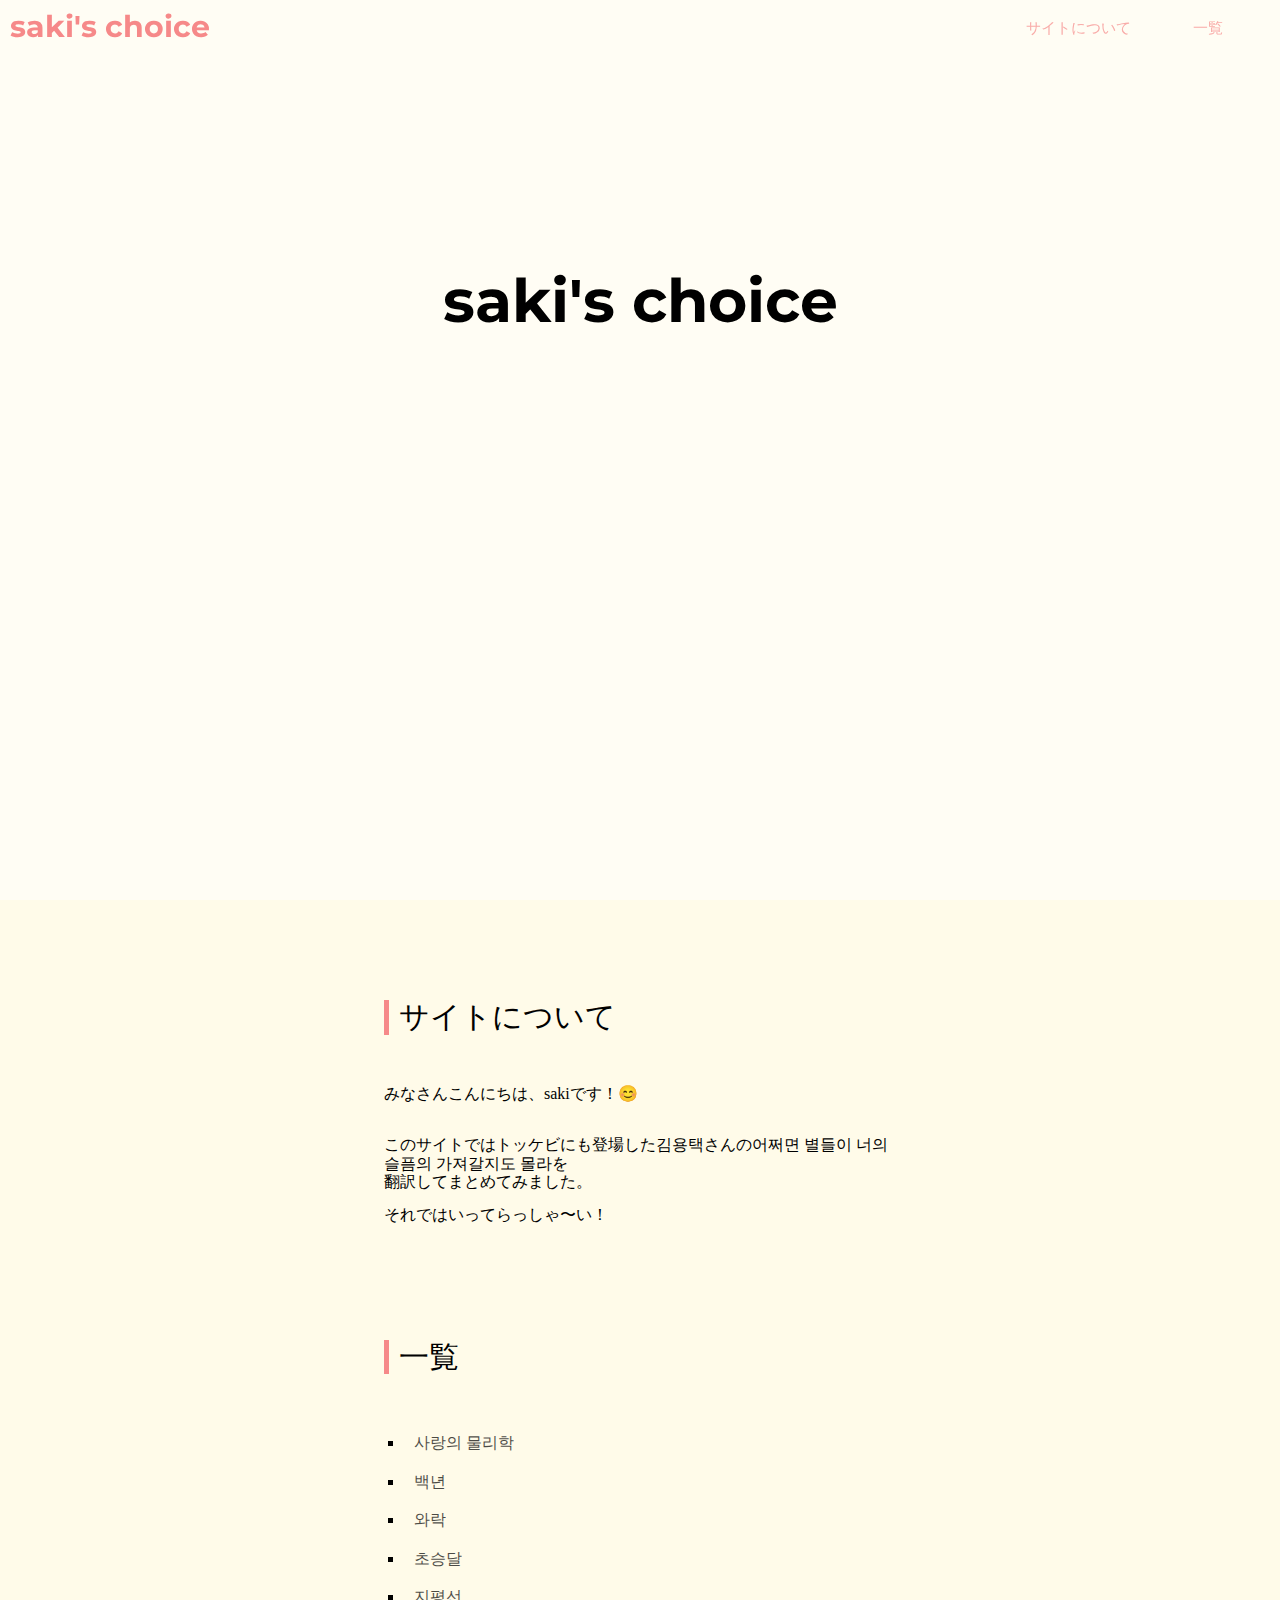
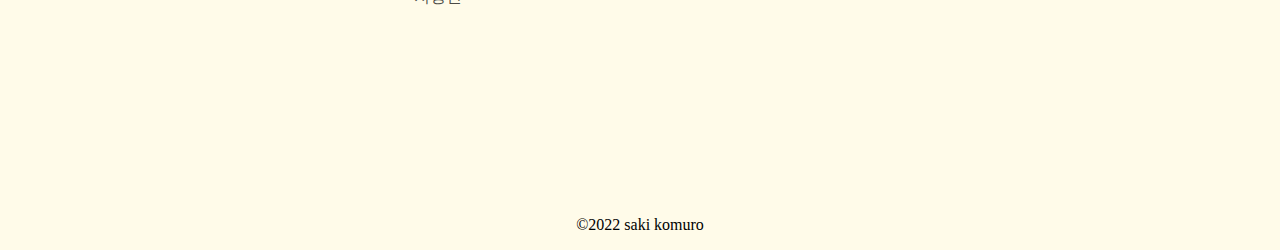
<file: index.html>
<!DOCTYPE html>
<html lang="ja">
<head>
    <meta charset="UTF-8">
    <meta http-equiv="X-UA-Compatible" content="IE=edge">
    <meta name="viewport" content="width=device-width, initial-scale=1.0">
    <title>어쩌면 별들이 너의 슬픔의 가져갈지도 몰라-top page</title>

    <link rel="stylesheet" href="stylesheet.css">
    <link rel="preconnect" href="https://fonts.googleapis.com">
    <link rel="preconnect" href="https://fonts.gstatic.com" crossorigin>
    <link href="https://fonts.googleapis.com/css2?family=Fredoka&family=Hurricane&family=Montserrat:wght@300&display=swap" rel="stylesheet">
    <link rel="stylesheet" href="destyle.css">
</head>
<body id="top">
    <div class="back">
        <div class="head">
            <h2>saki's choice</h2>
            <div class="right">
                <a href="#site">サイトについて</a>
                <a href="#list">一覧</a>
            </div>  
        </div>
        <header>
            <div class="header">
                <h2>saki's choice</h2>
            </div>
        </header>
    </div>
    <main>
        <div class="description">
            <h5 id="site">サイトについて</h5>
                <p>みなさんこんにちは、sakiです！😊</p>
                <br>
                <p>このサイトではトッケビにも登場した<span style="font-family: 'Noto Serif KR', serif;">김용택</span>さんの<span style="font-family: 'Noto Serif KR', serif;">어쩌면 별들이 너의 슬픔의 가져갈지도 몰라</span>を<br>
                翻訳してまとめてみました。</p>
                <p>それではいってらっしゃ〜い！</p>
            <h5 id="list">一覧</h5>
            <ul id="toplist">
                <li><a href="saran.html">사랑의 물리학</a></li>
                <li><a href="hyakunen.html">백년</a></li>
                <li><a href="waraku.html">와락</a></li>
                <li><a href="mikazuki.html">초승달</a></li>
                <li><a href="chiheisen.html">지평선</a></li>
            </ul>

        </div>  
    </main>
    <footer>
        <p>&copy;2022 saki komuro</p>
    </footer>

</body>
</html>
</file>
<file: stylesheet.css>
header {
    display: flex;
    height: 250px;
    width: 100%;
    background-image: url(https://mblogthumb-phinf.pstatic.net/MjAxNjEyMThfMjkz/MDAxNDgyMDY3ODg4ODIw.zFn3DuP_Mtm5NGc9UoKPldG148RN7zMXxc8T8ETiIHkg.JIQQhYbVC6lERbkZgFNUMshy3XLO_-_WX7uECduU2M4g.JPEG.tsslove/20161218_222243.jpg?type=w800);
    background-size: cover;
}

.header {
    display: flex;
    width: 100%;
    justify-content: center;
    align-items: center;
    font-size: 40px;
    font-family: 'Montserrat', sans-serif;
}

body {
    background-color: #FFFBE9;
}

.container {
    display: flex;
    justify-content: space-around;
    width: 80%;
    margin: 0 auto;
    
}

/* main {
    height: 1600px;
} */

main h2 {
    text-align: center;
    font-size: 25px;
    padding-top: 100px;
    font-weight: bold;
    font-family: 'Noto Serif KR', serif;
}

.kr {
    font-family: 'Noto Serif KR', serif;
}

.kr h4 {
    font-weight: bold;
}

main h3 {
    display: flex;
    justify-content: center;
    font-size: 20px;
    margin-top: 10px;
    margin-bottom: 100px;
}

.rink {
    display: flex;
    flex-direction: column;
    border: 1px dotted #FFC0D3;
    width: 200px;
    padding: 20px;
    border-radius: 5px;
    padding-left: 30px;
}

.rink li {
    list-style-image: url(https://icons.getbootstrap.com/assets/icons/book.svg);
}

a:hover {
    opacity: 1;
    background-color: #EEEEEE;
    border-radius: 5px;
}

a {
    display: inline-block;
    padding: 10px;
    opacity: 0.7;
    font-family: 'Noto Serif KR', serif;
}

h4 {
    margin-bottom: 20px;
    font-size: 20px;
    font-weight: bold;
}

p {
    padding-bottom: 15px;
}

footer {
    display: flex;
    justify-content: center;
    margin-top: 200px;
}

.sub {
    height: 300px;
    background-image: url(https://mblogthumb-phinf.pstatic.net/MjAxNjEyMThfMjkz/MDAxNDgyMDY3ODg4ODIw.zFn3DuP_Mtm5NGc9UoKPldG148RN7zMXxc8T8ETiIHkg.JIQQhYbVC6lERbkZgFNUMshy3XLO_-_WX7uECduU2M4g.JPEG.tsslove/20161218_222243.jpg?type=w800);
    background-size: cover;
    width: 80%;
    margin: 0 auto;
    background-color: rgba(255,255,255,0.5);
    background-blend-mode: lighten;
    width: 100%;
}

.sub header {
    background-image: none;
}

.sub header .header {
    display: flex;
    align-items: center;
    margin-top: 20px;
    font-size: 40px;
    font-weight: bold;

}

.sub h2 {
    font-family: 'Montserrat', sans-serif;
}


/* トップページ */
.head {
    display: flex;
    justify-content: space-between;
    width: 100%;
    height: 60px;
    z-index: 10;
    /* background-color: #FFFBE9; */
    position: fixed;
    top: 0;
    right: 0;
}

.head h2 {
    height: 100%;
    font-size: 30px;
    padding: 10px;
    font-weight: bold;
    color: #F68989;
}

.right {
    margin-right: 10px;
}

.right a {
    height: 100%;
    color: #F68989;
    font-size: 15px;
    padding-top: 20px;
    padding-bottom: 20px;
    width: 125px;
    text-align: center;
    font-family: none;

}

.back {
    height: 100vh;
    background-image: url(https://mblogthumb-phinf.pstatic.net/MjAxNjEyMThfMjkz/MDAxNDgyMDY3ODg4ODIw.zFn3DuP_Mtm5NGc9UoKPldG148RN7zMXxc8T8ETiIHkg.JIQQhYbVC6lERbkZgFNUMshy3XLO_-_WX7uECduU2M4g.JPEG.tsslove/20161218_222243.jpg?type=w800);
    background-size: cover;
    /* width: 80%; */
    margin: 0 auto;
    background-color: rgba(255,255,255,0.5);
    background-blend-mode: lighten;
    width: 100%;

}

.back header {
    background-image: none;
}

.back header .header {
    display: flex;
    align-items: center;
    margin-top: 300px;
    font-size: 60px;
    font-weight: bold;

}

.back h2 {
    font-family: 'Montserrat', sans-serif;
}

.description {
    width: 40%;
    margin: 0 auto;
    
}

.description h5 {
    font-size: 30px;
    margin-top: 100px;
    margin-bottom: 50px;
    padding-left: 10px;
    border-left: 5px solid #F68989;
}

.description li {
    list-style-type: square;
}

#top {
    background-color: #FFFBE9;
}

#toplist {
    padding-left: 20px;
}

/* タブレットページ */
@media (min-width: 670px) and (max-width: 1000px) {
    .back , .sub {
        width: 100%;
        background-position: 60% 75%;
        background-color: rgba(255,255,255,0.5);
        background-blend-mode: lighten;
    }

    .back {
        height: 600px;
    }

    .description {
        width: 50%;
    }

    .head {
        background: none;
    }

    .container {
        display: flex;
        flex-wrap: wrap;
    }

    .rink {
        width: 80%;
    }
    
    .kr , .ja {
        width: 40%;
        margin-top: 80px;
    }
}

/*  スマホページ*/
@media (max-width: 670px) {
    .head {
        display: flex;
        flex-direction: column;
        position: static;
        background: none;
    }

    .header h2 {
        display: none;
    }

    .right {
        display: flex;
        flex-direction: column;
    }

    .right a {
        text-align: left;
    }

    .back , .sub {
        width: 100%;
        background-position: 60% 75%;
        background-color: rgba(255,255,255,0.5);
        background-blend-mode: lighten;
    }

    .description {
        width: 100%;
        padding-left: 20px;
        padding-right: 20px;
    }

    main h2 {
        font-size: 17px;
    }

    main h3 {
        font-size: 13px;
        margin-bottom: 50px;
    }

    .container {
        display: flex;
        flex-direction: column;
    }

    .kr {
        margin-top: 50px;
    }

    .ja {
        margin-top: 50px;

    }
}
</file>
<file: destyle.css>
/*! destyle.css v3.0.2 | MIT License | https://github.com/nicolas-cusan/destyle.css */

/* Reset box-model and set borders */
/* ============================================ */

*,
::before,
::after {
  box-sizing: border-box;
  border-style: solid;
  border-width: 0;
}

/* Document */
/* ============================================ */

/**
 * 1. Correct the line height in all browsers.
 * 2. Prevent adjustments of font size after orientation changes in iOS.
 * 3. Remove gray overlay on links for iOS.
 */

html {
  line-height: 1.15; /* 1 */
  -webkit-text-size-adjust: 100%; /* 2 */
  -webkit-tap-highlight-color: transparent; /* 3*/
}

/* Sections */
/* ============================================ */

/**
 * Remove the margin in all browsers.
 */

body {
  margin: 0;
}

/**
 * Render the `main` element consistently in IE.
 */

main {
  display: block;
}

/* Vertical rhythm */
/* ============================================ */

p,
table,
blockquote,
address,
pre,
iframe,
form,
figure,
dl {
  margin: 0;
}

/* Headings */
/* ============================================ */

h1,
h2,
h3,
h4,
h5,
h6 {
  font-size: inherit;
  font-weight: inherit;
  margin: 0;
}

/* Lists (enumeration) */
/* ============================================ */

ul,
ol {
  margin: 0;
  padding: 0;
  list-style: none;
}

/* Lists (definition) */
/* ============================================ */

dt {
  font-weight: bold;
}

dd {
  margin-left: 0;
}

/* Grouping content */
/* ============================================ */

/**
 * 1. Add the correct box sizing in Firefox.
 * 2. Show the overflow in Edge and IE.
 */

hr {
  box-sizing: content-box; /* 1 */
  height: 0; /* 1 */
  overflow: visible; /* 2 */
  border-top-width: 1px;
  margin: 0;
  clear: both;
  color: inherit;
}

/**
 * 1. Correct the inheritance and scaling of font size in all browsers.
 * 2. Correct the odd `em` font sizing in all browsers.
 */

pre {
  font-family: monospace, monospace; /* 1 */
  font-size: inherit; /* 2 */
}

address {
  font-style: inherit;
}

/* Text-level semantics */
/* ============================================ */

/**
 * Remove the gray background on active links in IE 10.
 */

a {
  background-color: transparent;
  text-decoration: none;
  color: inherit;
}

/**
 * 1. Remove the bottom border in Chrome 57-
 * 2. Add the correct text decoration in Chrome, Edge, IE, Opera, and Safari.
 */

abbr[title] {
  text-decoration: underline dotted; /* 2 */
}

/**
 * Add the correct font weight in Chrome, Edge, and Safari.
 */

b,
strong {
  font-weight: bolder;
}

/**
 * 1. Correct the inheritance and scaling of font size in all browsers.
 * 2. Correct the odd `em` font sizing in all browsers.
 */

code,
kbd,
samp {
  font-family: monospace, monospace; /* 1 */
  font-size: inherit; /* 2 */
}

/**
 * Add the correct font size in all browsers.
 */

small {
  font-size: 80%;
}

/**
 * Prevent `sub` and `sup` elements from affecting the line height in
 * all browsers.
 */

sub,
sup {
  font-size: 75%;
  line-height: 0;
  position: relative;
  vertical-align: baseline;
}

sub {
  bottom: -0.25em;
}

sup {
  top: -0.5em;
}

/* Replaced content */
/* ============================================ */

/**
 * Prevent vertical alignment issues.
 */

svg,
img,
embed,
object,
iframe {
  vertical-align: bottom;
}

/* Forms */
/* ============================================ */

/**
 * Reset form fields to make them styleable.
 * 1. Make form elements stylable across systems iOS especially.
 * 2. Inherit text-transform from parent.
 */

button,
input,
optgroup,
select,
textarea {
  -webkit-appearance: none; /* 1 */
  appearance: none;
  vertical-align: middle;
  color: inherit;
  font: inherit;
  background: transparent;
  padding: 0;
  margin: 0;
  border-radius: 0;
  text-align: inherit;
  text-transform: inherit; /* 2 */
}

/**
 * Reset radio and checkbox appearance to preserve their look in iOS.
 */

[type="checkbox"] {
  -webkit-appearance: checkbox;
  appearance: checkbox;
}

[type="radio"] {
  -webkit-appearance: radio;
  appearance: radio;
}

/**
 * Correct cursors for clickable elements.
 */

button,
[type="button"],
[type="reset"],
[type="submit"] {
  cursor: pointer;
}

button:disabled,
[type="button"]:disabled,
[type="reset"]:disabled,
[type="submit"]:disabled {
  cursor: default;
}

/**
 * Improve outlines for Firefox and unify style with input elements & buttons.
 */

:-moz-focusring {
  outline: auto;
}

select:disabled {
  opacity: inherit;
}

/**
 * Remove padding
 */

option {
  padding: 0;
}

/**
 * Reset to invisible
 */

fieldset {
  margin: 0;
  padding: 0;
  min-width: 0;
}

legend {
  padding: 0;
}

/**
 * Add the correct vertical alignment in Chrome, Firefox, and Opera.
 */

progress {
  vertical-align: baseline;
}

/**
 * Remove the default vertical scrollbar in IE 10+.
 */

textarea {
  overflow: auto;
}

/**
 * Correct the cursor style of increment and decrement buttons in Chrome.
 */

[type="number"]::-webkit-inner-spin-button,
[type="number"]::-webkit-outer-spin-button {
  height: auto;
}

/**
 * 1. Correct the outline style in Safari.
 */

[type="search"] {
  outline-offset: -2px; /* 1 */
}

/**
 * Remove the inner padding in Chrome and Safari on macOS.
 */

[type="search"]::-webkit-search-decoration {
  -webkit-appearance: none;
}

/**
 * 1. Correct the inability to style clickable types in iOS and Safari.
 * 2. Fix font inheritance.
 */

::-webkit-file-upload-button {
  -webkit-appearance: button; /* 1 */
  font: inherit; /* 2 */
}

/**
 * Clickable labels
 */

label[for] {
  cursor: pointer;
}

/* Interactive */
/* ============================================ */

/*
 * Add the correct display in Edge, IE 10+, and Firefox.
 */

details {
  display: block;
}

/*
 * Add the correct display in all browsers.
 */

summary {
  display: list-item;
}

/*
 * Remove outline for editable content.
 */

[contenteditable]:focus {
  outline: auto;
}

/* Tables */
/* ============================================ */

/**
1. Correct table border color inheritance in all Chrome and Safari.
*/

table {
  border-color: inherit; /* 1 */
  border-collapse: collapse;
}

caption {
  text-align: left;
}

td,
th {
  vertical-align: top;
  padding: 0;
}

th {
  text-align: left;
  font-weight: bold;
}
</file>
